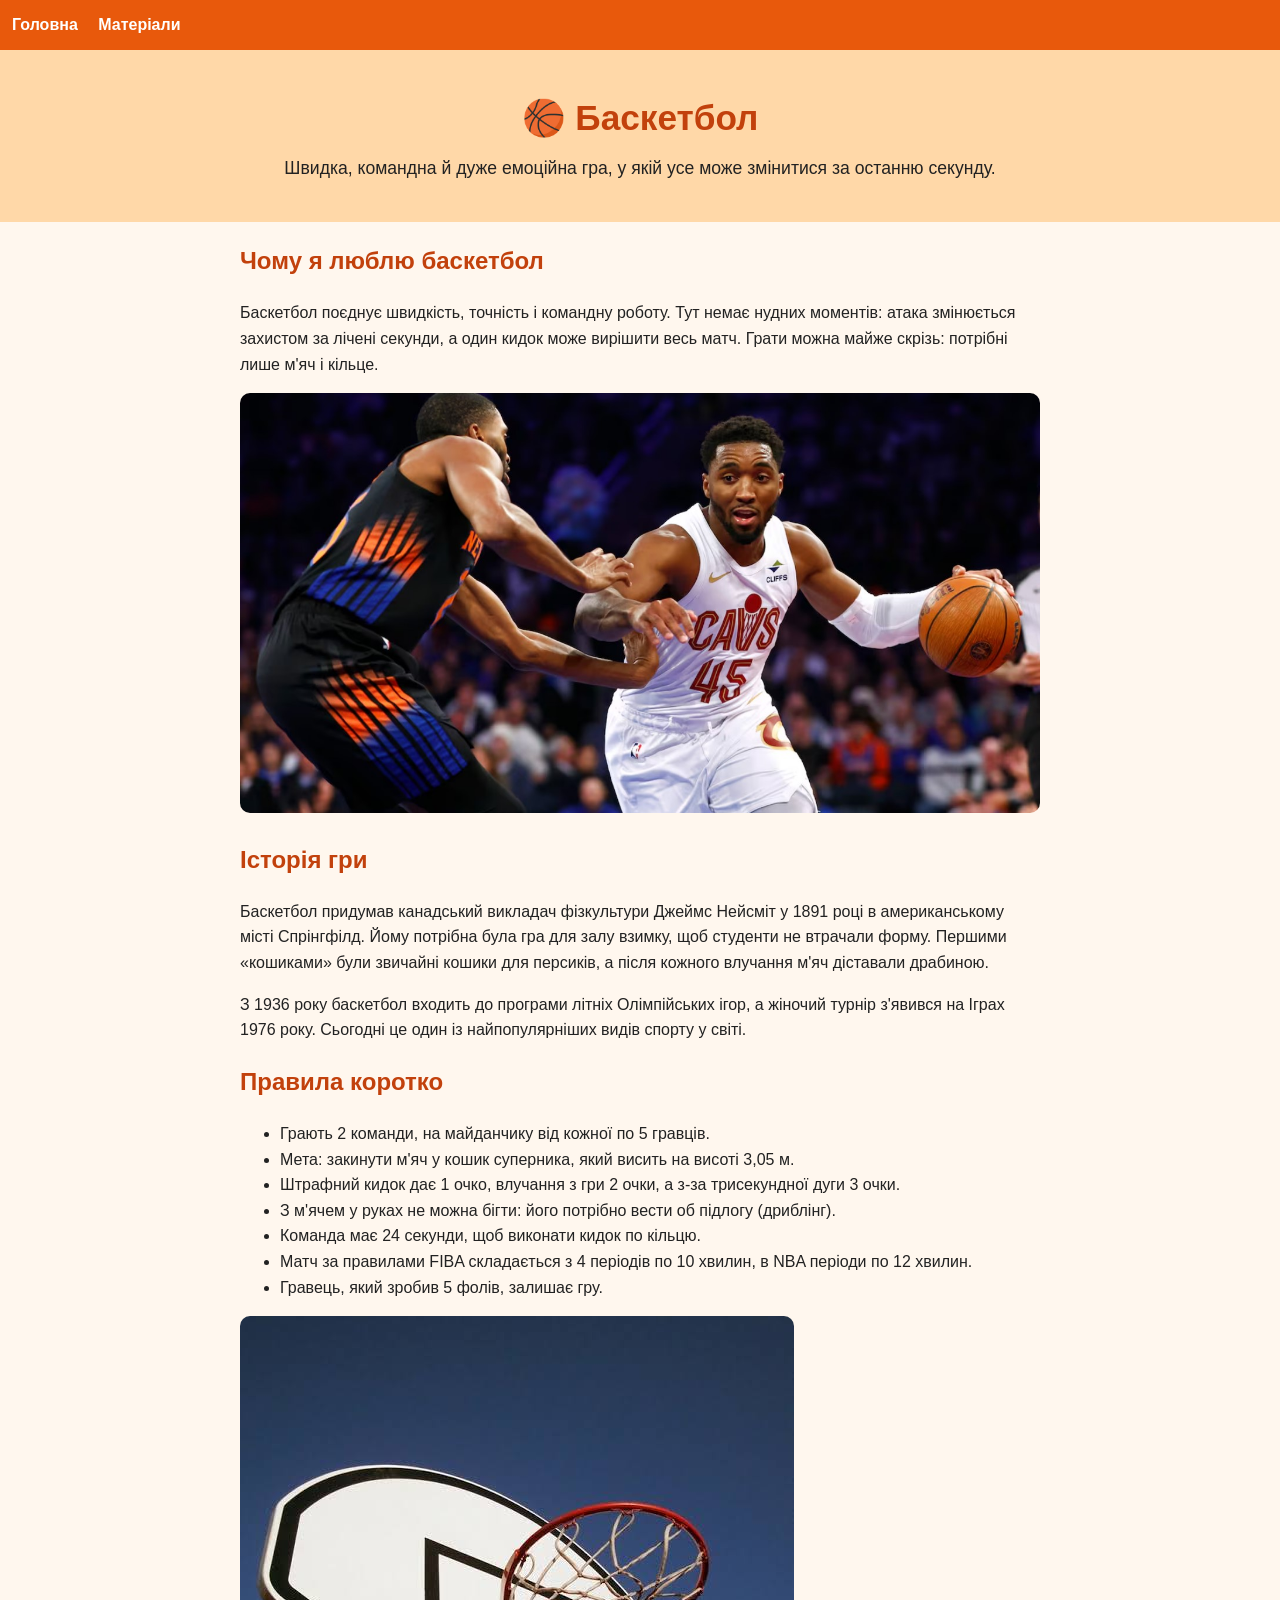
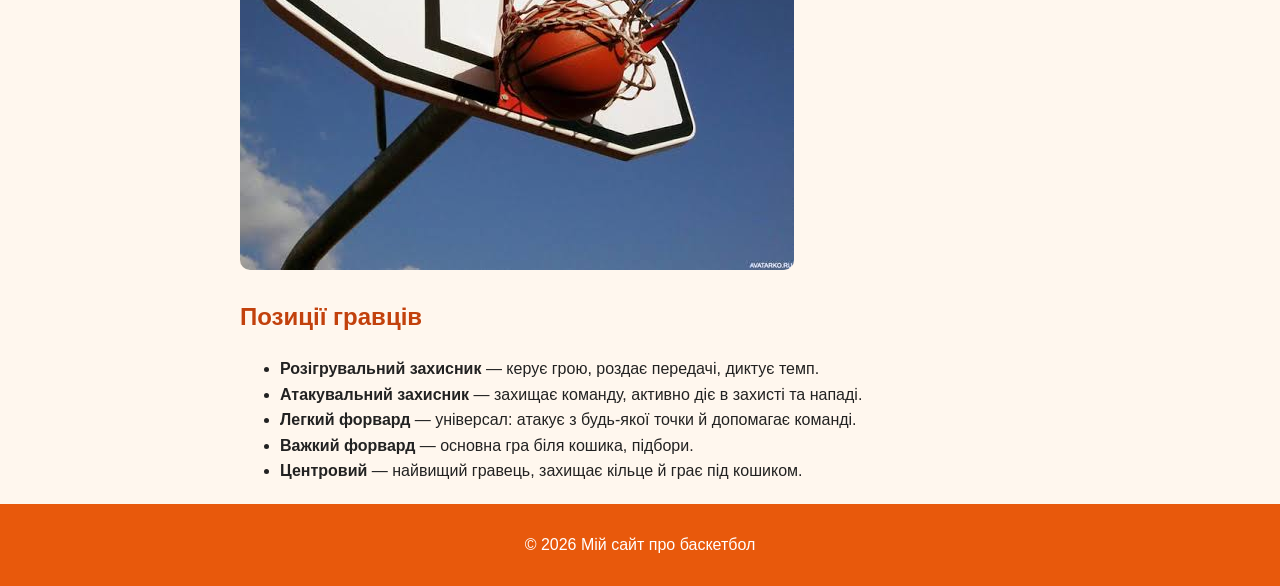
<file: index.html>
<!DOCTYPE html>
<html lang="uk">
<head>
  <meta charset="UTF-8">
  <meta name="viewport" content="width=device-width, initial-scale=1">
  <title>Баскетбол — головна</title>
  <link rel="stylesheet" href="style.css">
</head>
<body>
  <nav>
    <a href="index.html">Головна</a>
    <a href="materials.html">Матеріали</a>
  </nav>

  <header class="hero">
    <h1>🏀 Баскетбол</h1>
    <p>Швидка, командна й дуже емоційна гра, у якій усе може змінитися за останню секунду.</p>
  </header>

  <main>

      <h2>Чому я люблю баскетбол</h2>
      <p>Баскетбол поєднує швидкість, точність і командну роботу. Тут немає нудних моментів: атака змінюється захистом за лічені секунди, а один кидок може вирішити весь матч. Грати можна майже скрізь: потрібні лише м'яч і кільце.</p>
      <img src="basketball3.jpg" alt="Баскетбольний матч">
 

      <h2>Історія гри</h2>
      <p>Баскетбол придумав канадський викладач фізкультури Джеймс Нейсміт у 1891 році в американському місті Спрінгфілд. Йому потрібна була гра для залу взимку, щоб студенти не втрачали форму. Першими «кошиками» були звичайні кошики для персиків, а після кожного влучання м'яч діставали драбиною.</p>
      <p>З 1936 року баскетбол входить до програми літніх Олімпійських ігор, а жіночий турнір з'явився на Іграх 1976 року. Сьогодні це один із найпопулярніших видів спорту у світі.</p>


      <h2>Правила коротко</h2>
      <ul>
        <li>Грають 2 команди, на майданчику від кожної по 5 гравців.</li>
        <li>Мета: закинути м'яч у кошик суперника, який висить на висоті 3,05 м.</li>
        <li>Штрафний кидок дає 1 очко, влучання з гри 2 очки, а з-за трисекундної дуги 3 очки.</li>
        <li>З м'ячем у руках не можна бігти: його потрібно вести об підлогу (дриблінг).</li>
        <li>Команда має 24 секунди, щоб виконати кидок по кільцю.</li>
        <li>Матч за правилами FIBA складається з 4 періодів по 10 хвилин, в NBA періоди по 12 хвилин.</li>
        <li>Гравець, який зробив 5 фолів, залишає гру.</li>
      </ul>
      <img src="basketball2.jpg" alt="Баскетбольний м'яч і кошик">
   
      <h2>Позиції гравців</h2>
    <ul>
        <li><b>Розігрувальний захисник</b> — керує грою, роздає передачі, диктує темп.</li>
        <li><b>Атакувальний захисник</b> — захищає команду, активно діє в захисті та нападі.</li>
        <li><b>Легкий форвард</b> — універсал: атакує з будь-якої точки й допомагає команді.</li>
        <li><b>Важкий форвард</b> — основна гра біля кошика, підбори.</li>
        <li><b>Центровий</b> — найвищий гравець, захищає кільце й грає під кошиком.</li>
    </ul>
  </main>

  <footer>
    <p>© 2026 Мій сайт про баскетбол</p>
  </footer>
</body>
</html>
</file>
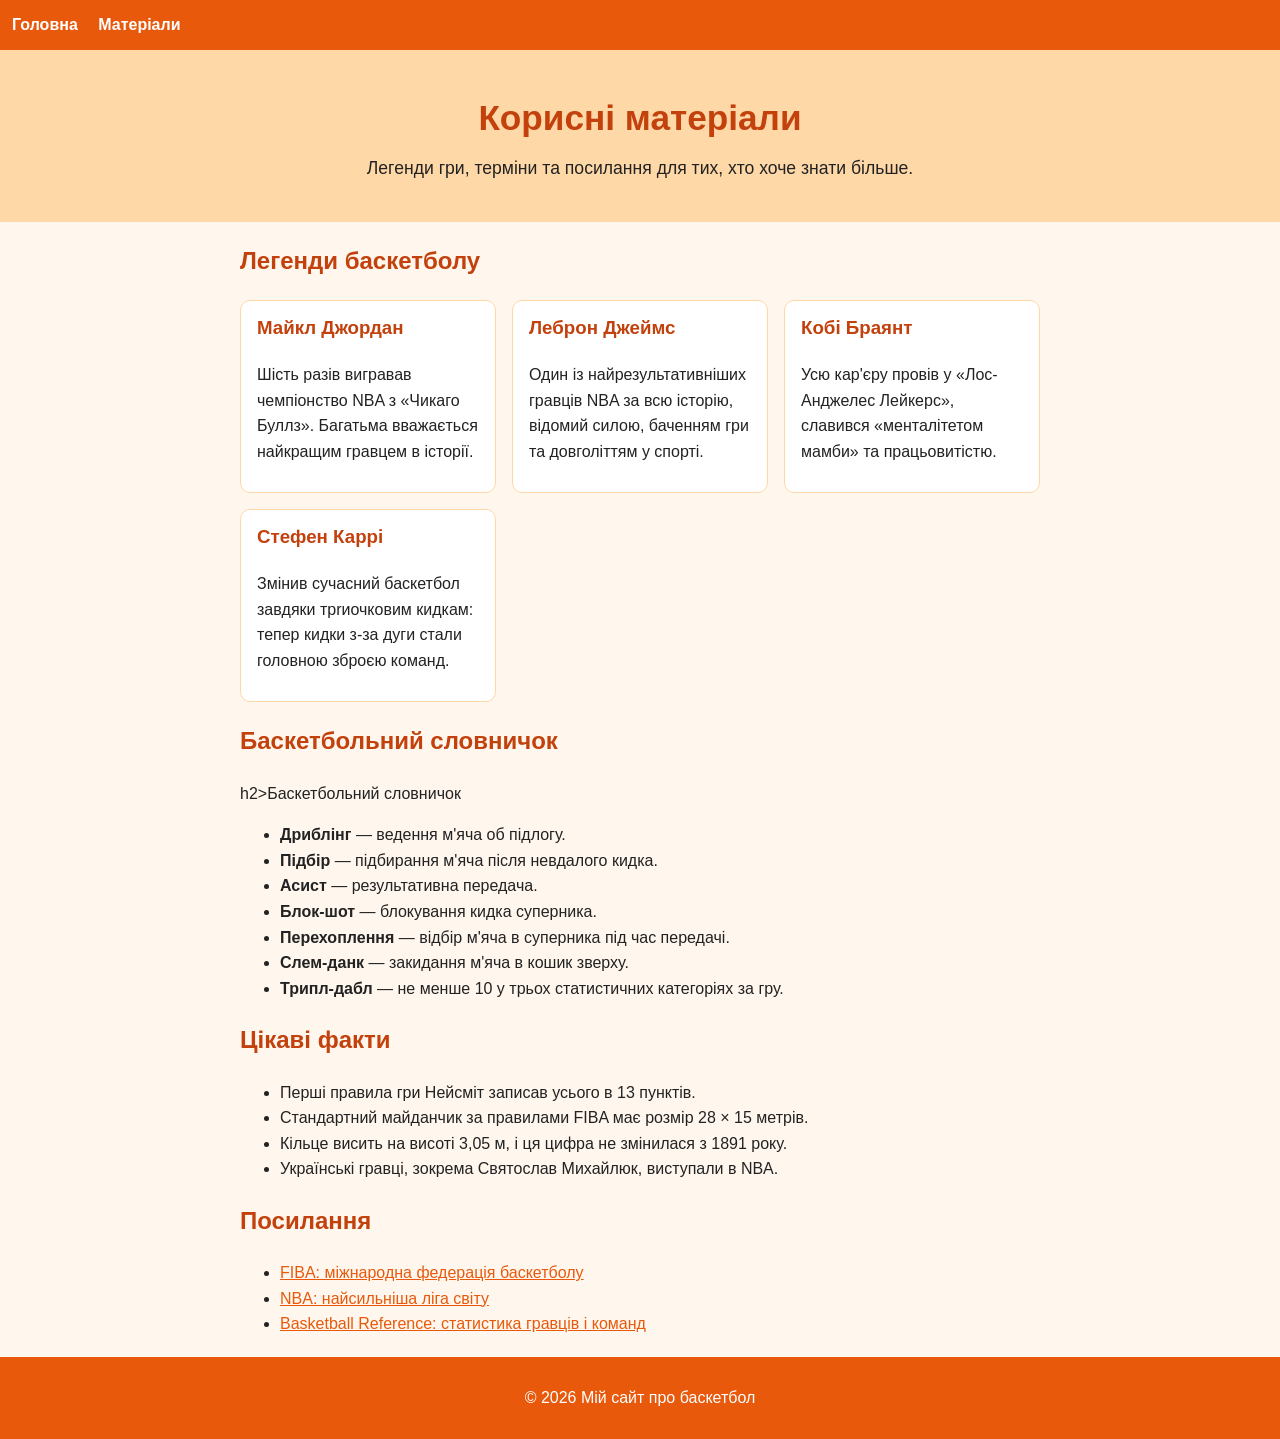
<file: materials.html>
<!DOCTYPE html>
<html lang="uk">
<head>
  <meta charset="UTF-8">
  <meta name="viewport" content="width=device-width, initial-scale=1">
  <title>Баскетбол — матеріали</title>
  <link rel="stylesheet" href="style.css">
</head>
<body>
  <nav>
    <a href="index.html">Головна</a>
    <a href="materials.html">Матеріали</a>
  </nav>

  <header class="hero">
    <h1>Корисні матеріали</h1>
    <p>Легенди гри, терміни та посилання для тих, хто хоче знати більше.</p>
  </header>

  <main>
      <h2>Легенди баскетболу</h2>
      <div class="cards">
        <div class="card">
          <h3>Майкл Джордан</h3>
          <p>Шість разів вигравав чемпіонство NBA з «Чикаго Буллз». Багатьма вважається найкращим гравцем в історії.</p>
        </div>
        <div class="card">
          <h3>Леброн Джеймс</h3>
          <p>Один із найрезультативніших гравців NBA за всю історію, відомий силою, баченням гри та довголіттям у спорті.</p>
        </div>
        <div class="card">
          <h3>Кобі Браянт</h3>
          <p>Усю кар'єру провів у «Лос-Анджелес Лейкерс», славився «менталітетом мамби» та працьовитістю.</p>
        </div>
        <div class="card">
          <h3>Стефен Каррі</h3>
          <p>Змінив сучасний баскетбол завдяки трrиочковим кидкам: тепер кидки з-за дуги стали головною зброєю команд.</p>
        </div>
      </div>
   
      <h2>Баскетбольний словничок</h2>
 
       h2>Баскетбольний словничок</h2>
    <ul>
        <li><b>Дриблінг</b> — ведення м'яча об підлогу.</li>
        <li><b>Підбір</b> — підбирання м'яча після невдалого кидка.</li>
        <li><b>Асист</b> — результативна передача.</li>
        <li><b>Блок-шот</b> — блокування кидка суперника.</li>
        <li><b>Перехоплення</b> — відбір м'яча в суперника під час передачі.</li>
        <li><b>Слем-данк</b> — закидання м'яча в кошик зверху.</li>
        <li><b>Трипл-дабл</b> — не менше 10 у трьох статистичних категоріях за гру.</li>
    </ul>
   

      <h2>Цікаві факти</h2>
      <ul>
        <li>Перші правила гри Нейсміт записав усього в 13 пунктів.</li>
        <li>Стандартний майданчик за правилами FIBA має розмір 28 × 15 метрів.</li>
        <li>Кільце висить на висоті 3,05 м, і ця цифра не змінилася з 1891 року.</li>
        <li>Українські гравці, зокрема Святослав Михайлюк, виступали в NBA.</li>
      </ul>
  
      <h2>Посилання</h2>
      <ul>
        <li><a href="https://www.fiba.basketball" target="_blank">FIBA: міжнародна федерація баскетболу</a></li>
        <li><a href="https://www.nba.com" target="_blank">NBA: найсильніша ліга світу</a></li>
        <li><a href="https://www.basketball-reference.com" target="_blank">Basketball Reference: статистика гравців і команд</a></li>
      </ul>
  </main>

  <footer>
    <p>© 2026 Мій сайт про баскетбол</p>
  </footer>
</body>
</html>
</file>
<file: style.css>
body {
  font-family: Arial, sans-serif;
  margin: 0;
  background: #fff7ee;
  color: #222;
  line-height: 1.6;
}

nav {
  background: #e8590c;
  padding: 12px;
}

nav a {
  color: #fff;
  margin-right: 16px;
  text-decoration: none;
  font-weight: bold;
}

nav a:hover {
  text-decoration: underline;
}

.hero {
  background: #ffd8a8;
  text-align: center;
  padding: 40px 16px;
}

.hero h1 {
  margin: 0 0 8px;
  font-size: 2.2rem;
}

.hero p {
  margin: 0;
  font-size: 1.1rem;
}

main {
  max-width: 800px;
  margin: 20px auto;
  padding: 0 16px;
}

section {
  margin-bottom: 32px;
}

h1, h2, h3 {
  color: #c2410c;
}

img {
  max-width: 100%;
  border-radius: 10px;
}

a {
  color: #e8590c;
}

table {
  border-collapse: collapse;
  width: 100%;
}

th, td {
  border: 1px solid #e8590c;
  padding: 8px;
  text-align: left;
}

th {
  background: #ffd8a8;
}

.cards {
  display: grid;
  grid-template-columns: repeat(auto-fit, minmax(220px, 1fr));
  gap: 16px;
}

.card {
  background: #fff;
  border: 1px solid #ffd8a8;
  border-radius: 10px;
  padding: 12px 16px;
}

.card h3 {
  margin-top: 0;
}

footer {
  background: #e8590c;
  color: #fff;
  text-align: center;
  padding: 12px;
}
</file>
